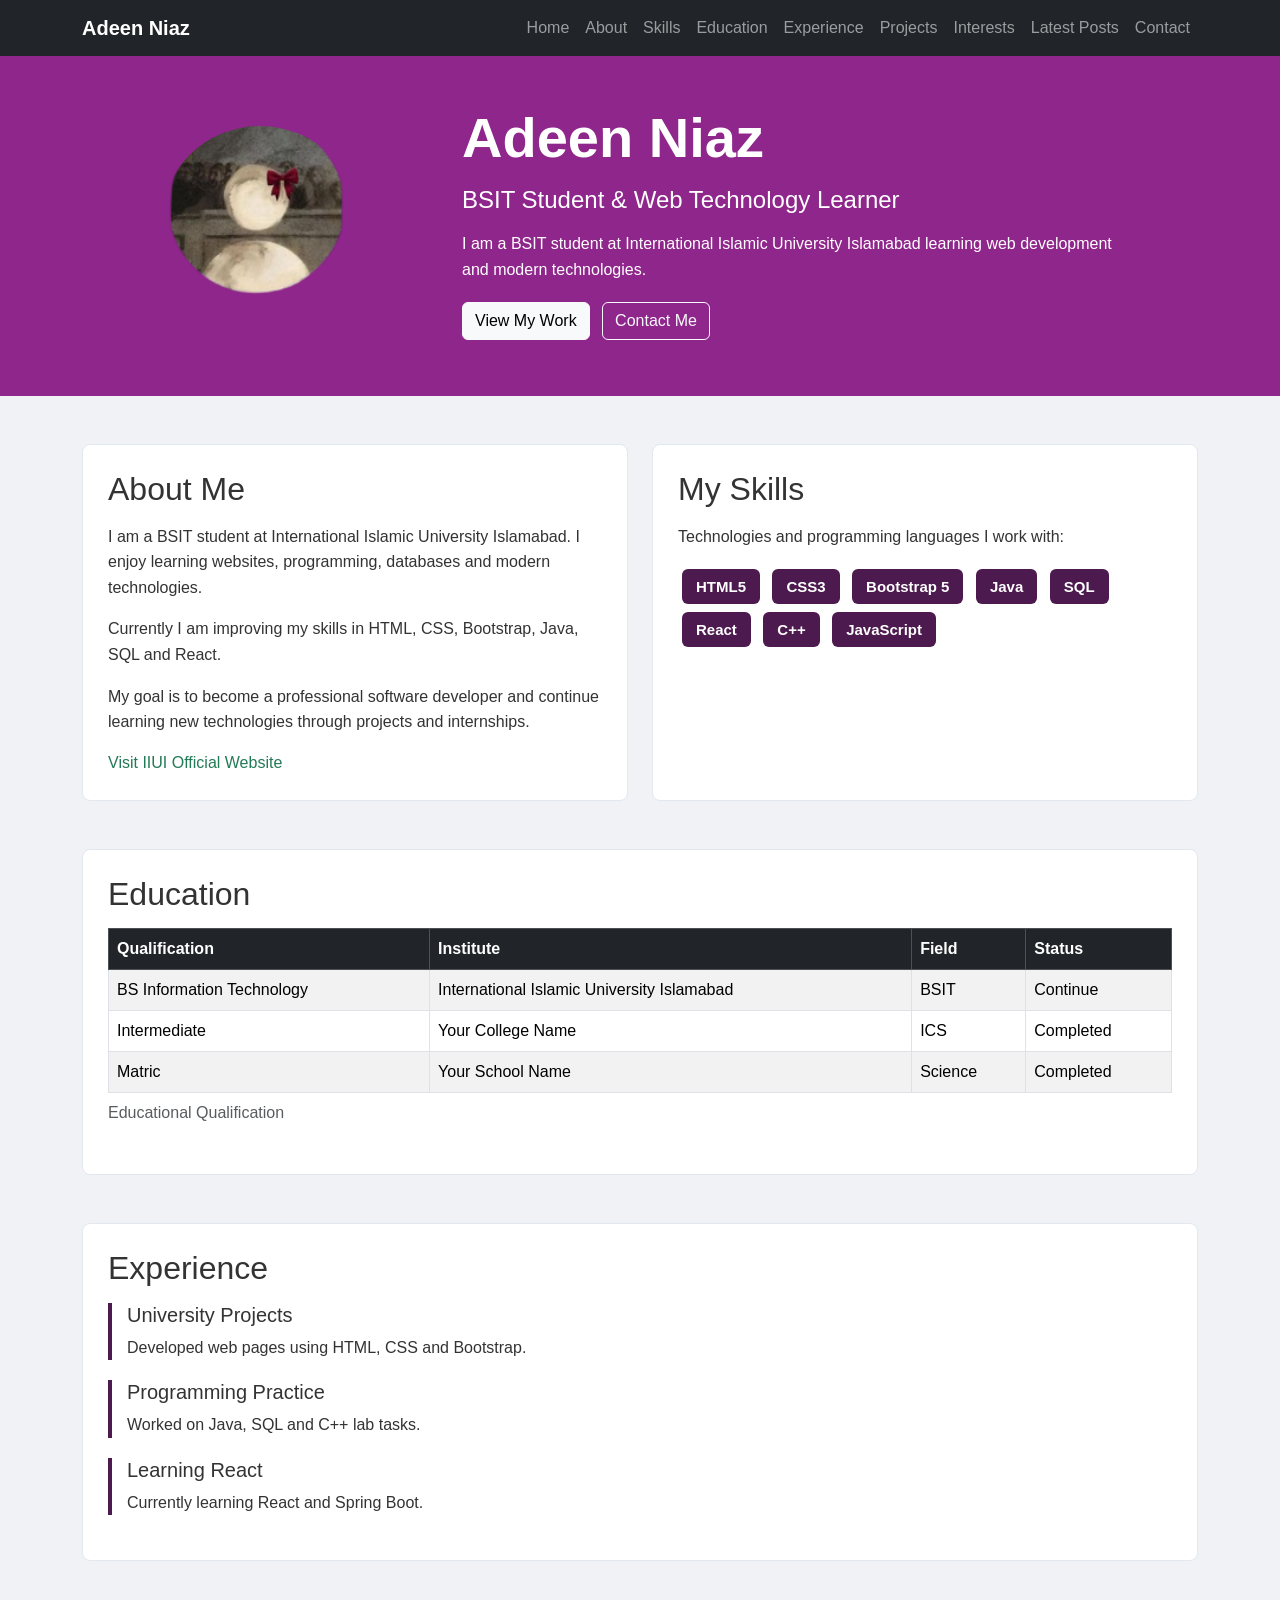
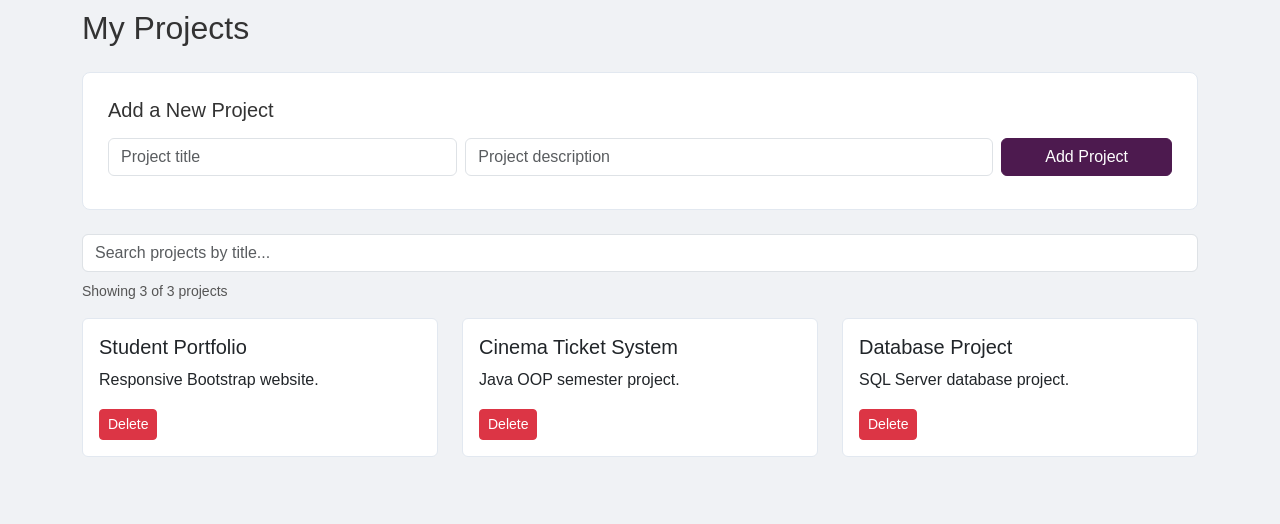
<file: index.html>
<!DOCTYPE html>
<html>
<head>
    <meta charset="UTF-8">
    <meta http-equiv="refresh" content="0; url=student-profile/student-profile.html">
    <title>My Portfolio</title>
</head>
<body>
    <a href="student-profile/student-profile.html">
        Open My Portfolio
    </a>
</body>
</html>
</file>
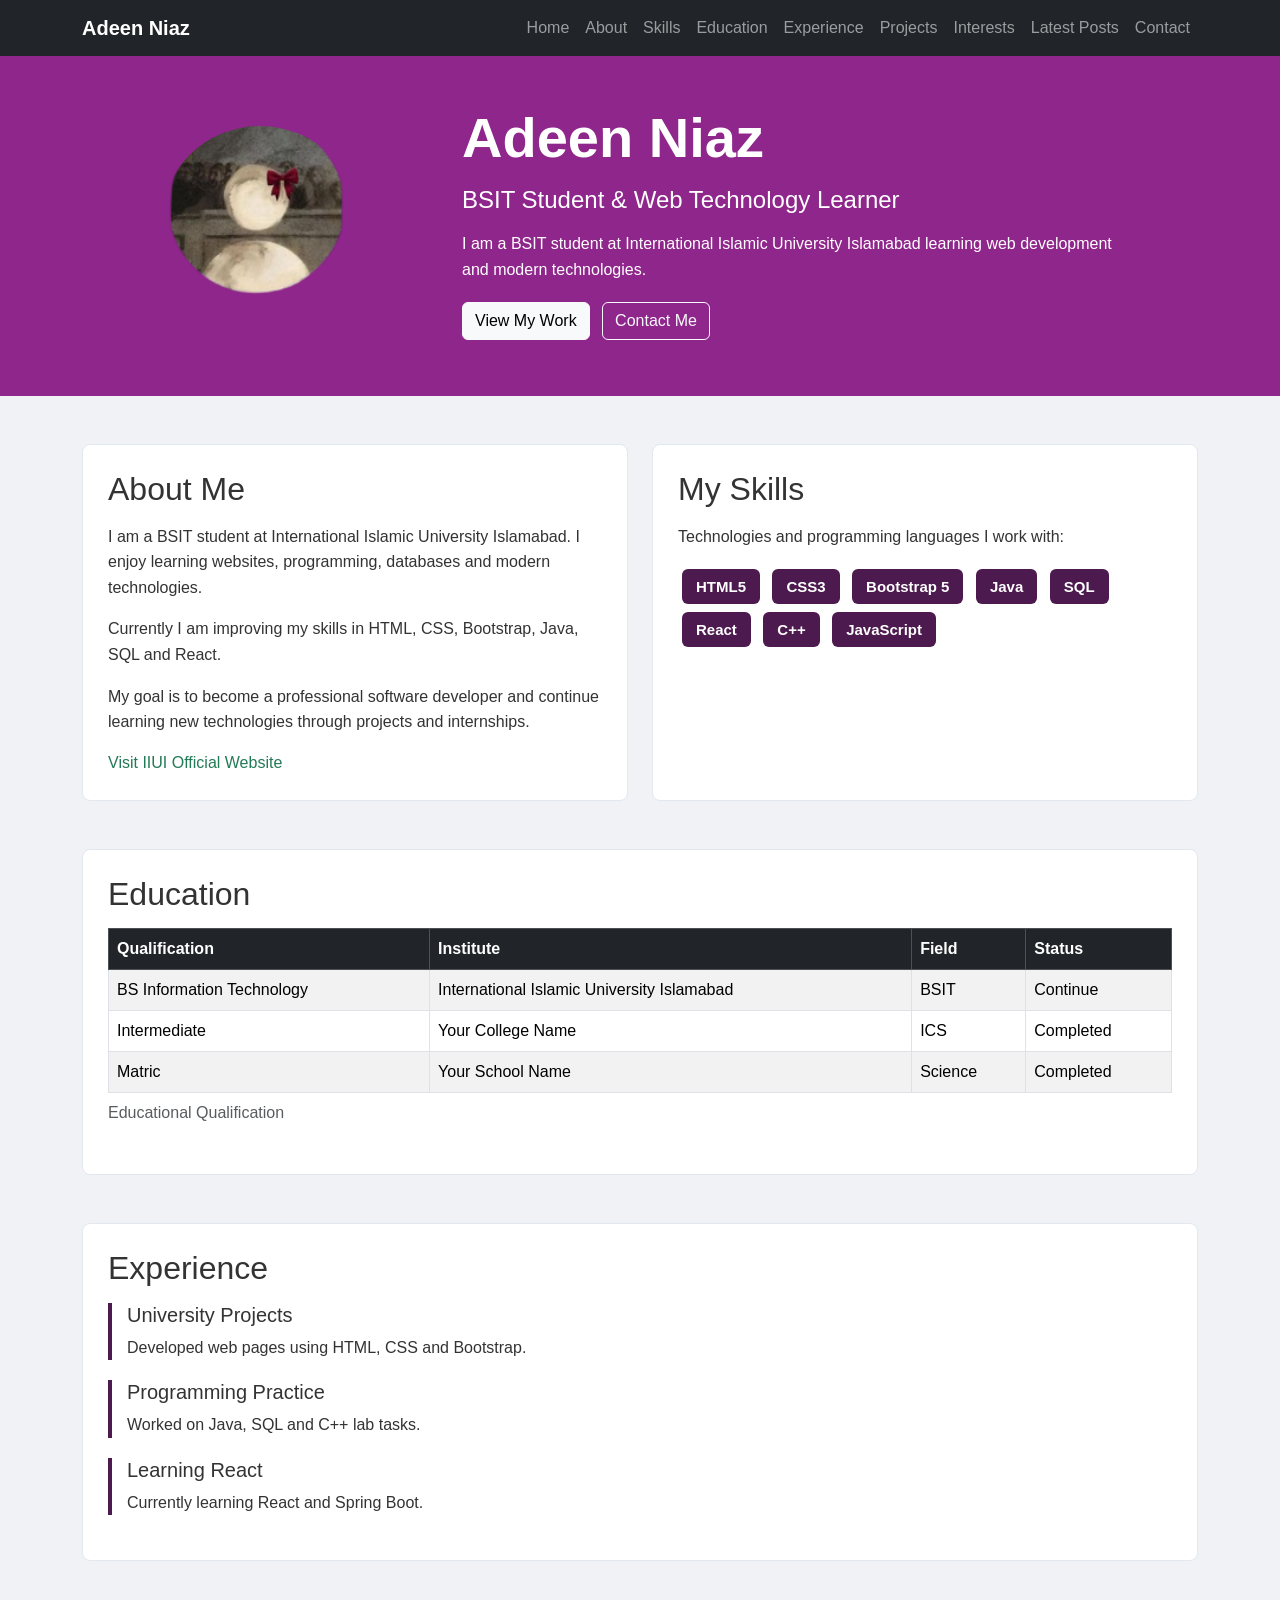
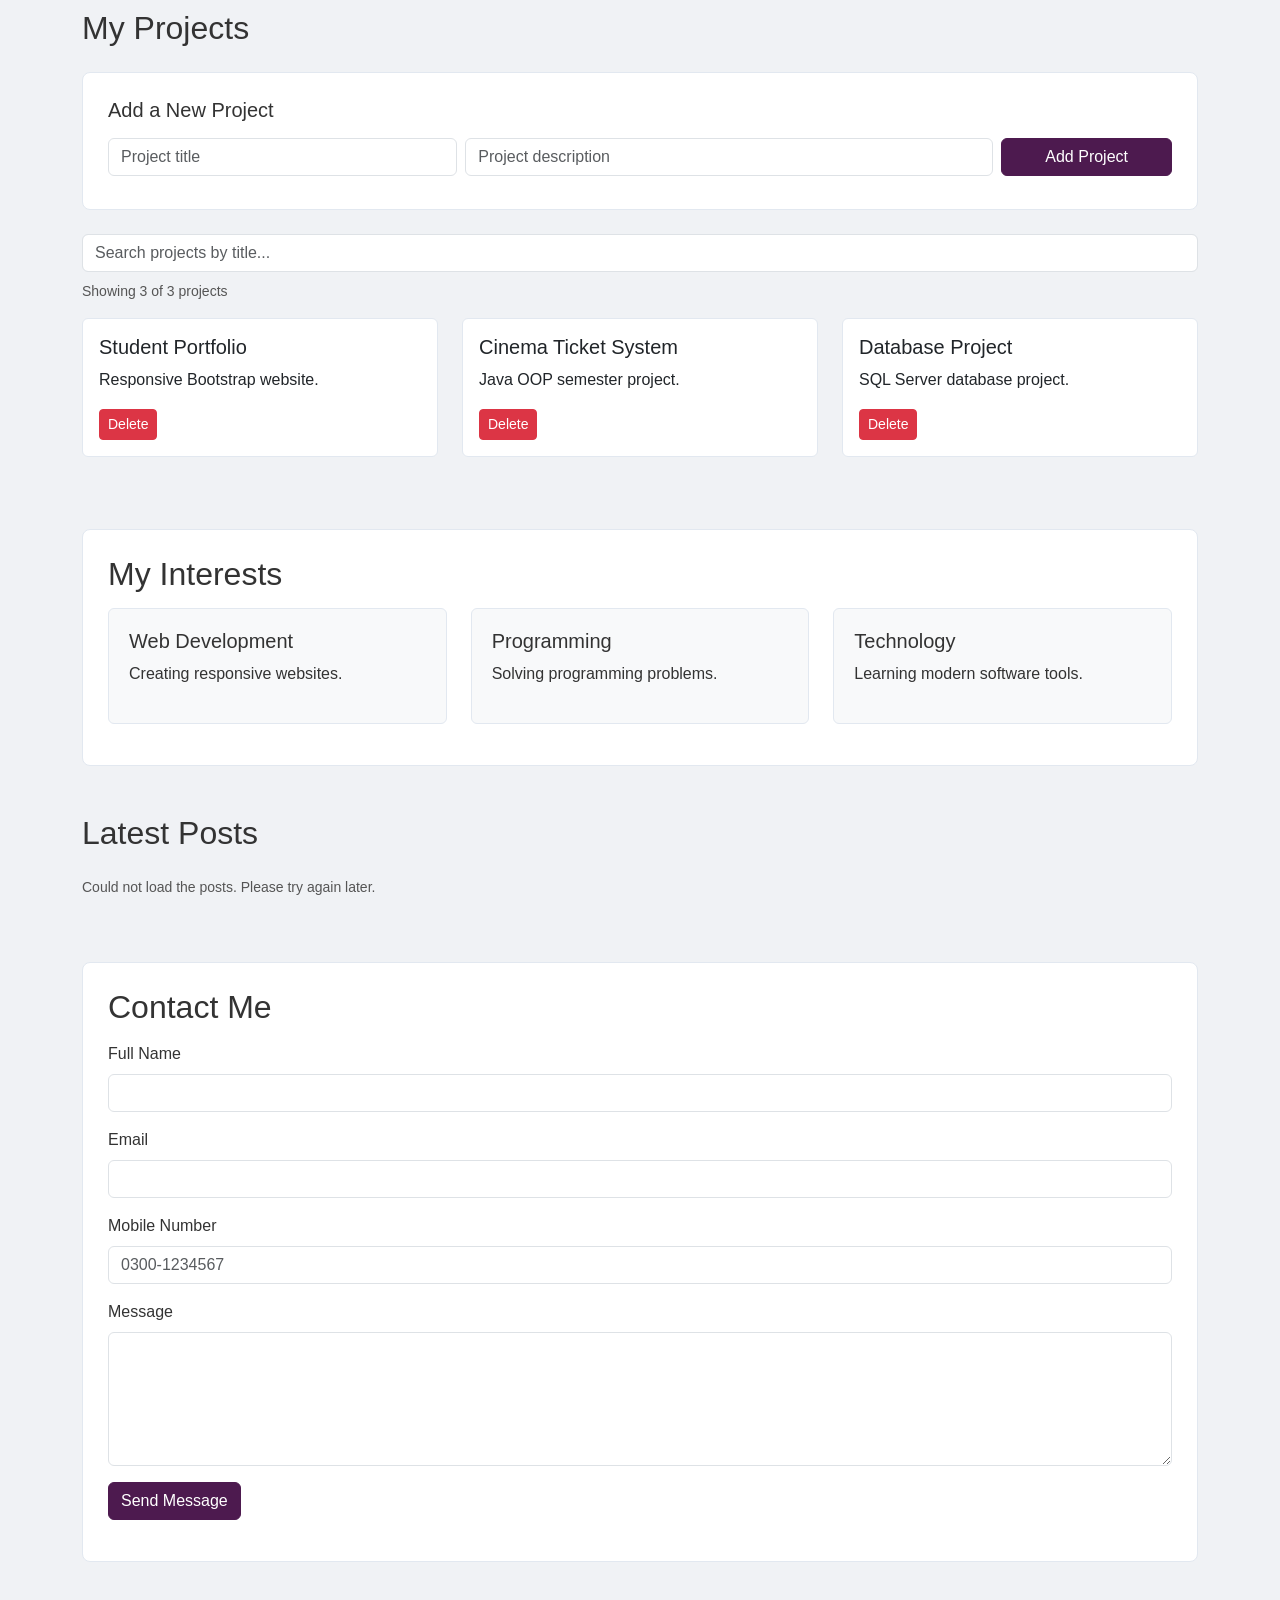
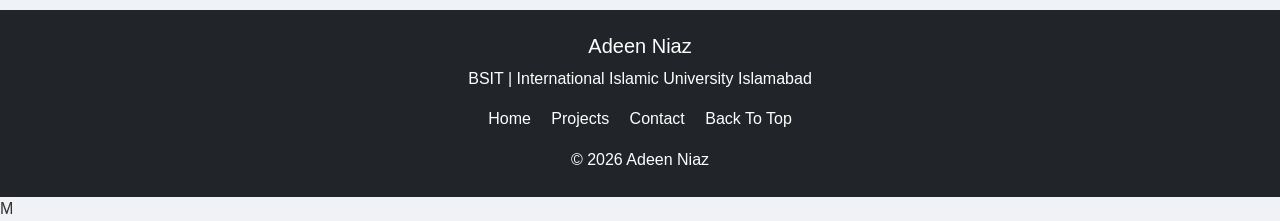
<file: student-profile/student-profile.html>
<!DOCTYPE html>
<html lang="en">
<head>
<meta charset="UTF-8">
<meta name="viewport" content="width=device-width, initial-scale=1.0">
<title>Adeen Niaz - Personal Portfolio</title>
<!-- Bootstrap CSS -->
<link href="https://cdn.jsdelivr.net/npm/bootstrap@5.3.3/dist/css/bootstrap.min.css" rel="stylesheet">
<!-- Custom CSS -->
<link rel="stylesheet" href="styles.css">
</head>
<body>
<!-- Navbar -->
<nav class="navbar navbar-expand-lg navbar-dark custom-nav sticky-top">
  <div class="container">
    <a class="navbar-brand fw-bold" href="#">Adeen Niaz</a>
    <button class="navbar-toggler" type="button" data-bs-toggle="collapse" data-bs-target="#navbarNav">
      <span class="navbar-toggler-icon"></span>
    </button>
    <div class="collapse navbar-collapse" id="navbarNav">
      <ul class="navbar-nav ms-auto">
        <li class="nav-item"><a class="nav-link" href="#home">Home</a></li>
        <li class="nav-item"><a class="nav-link" href="#about">About</a></li>
        <li class="nav-item"><a class="nav-link" href="#skills">Skills</a></li>
        <li class="nav-item"><a class="nav-link" href="#education">Education</a></li>
        <li class="nav-item"><a class="nav-link" href="#experience">Experience</a></li>
        <li class="nav-item"><a class="nav-link" href="#projects">Projects</a></li>
        <li class="nav-item"><a class="nav-link" href="#interests">Interests</a></li>
        <li class="nav-item"><a class="nav-link" href="#posts">Latest Posts</a></li>
        <li class="nav-item"><a class="nav-link" href="#contact">Contact</a></li>
      </ul>
    </div>
  </div>
</nav>

<!-- Hero Section -->
<header id="home" class="custom-header text-white py-5">
  <div class="container">
    <div class="row align-items-center text-center text-md-start">
      <div class="col-md-4 text-center mb-3 mb-md-0">
        <img src="profile.jpg" alt="Adeen Niaz Profile" class="profile-image">
      </div>
      <div class="col-md-8">
        <h1 class="display-4 fw-bold">Adeen Niaz</h1>
        <h4 class="mb-3">BSIT Student &amp; Web Technology Learner</h4>
        <p class="hero-text ms-0">
          I am a BSIT student at International Islamic University Islamabad
          learning web development and modern technologies.
        </p>
        <div>
          <a href="#projects" class="btn btn-light me-md-2 mb-2">View My Work</a>
          <a href="#contact" class="btn btn-outline-light mb-2">Contact Me</a>
        </div>
      </div>
    </div>
  </div>
</header>

<main class="container my-5">

  <!-- About & Skills -->
  <div class="row mb-5">
    <div class="col-md-6 mb-4 mb-md-0">
      <section id="about" class="content-card h-100">
        <h2>About Me</h2>
        <p>I am a BSIT student at International Islamic University Islamabad. I enjoy learning websites, programming, databases and modern technologies.</p>
        <p>Currently I am improving my skills in HTML, CSS, Bootstrap, Java, SQL and React.</p>
        <p>My goal is to become a professional software developer and continue learning new technologies through projects and internships.</p>
        <a href="https://www.iiu.edu.pk" target="_blank" class="custom-link">Visit IIUI Official Website</a>
      </section>
    </div>
    <div class="col-md-6">
      <section id="skills" class="content-card h-100">
        <h2>My Skills</h2>
        <p>Technologies and programming languages I work with:</p>
        <div class="mt-3">
          <span class="badge skill-badge">HTML5</span>
          <span class="badge skill-badge">CSS3</span>
          <span class="badge skill-badge">Bootstrap 5</span>
          <span class="badge skill-badge">Java</span>
          <span class="badge skill-badge">SQL</span>
          <span class="badge skill-badge">React</span>
          <span class="badge skill-badge">C++</span>
          <span class="badge skill-badge">JavaScript</span>
        </div>
      </section>
    </div>
  </div>

  <!-- Education -->
  <section id="education" class="content-card mb-5">
    <h2>Education</h2>
    <div class="table-responsive">
      <table class="table table-bordered table-striped">
        <caption>Educational Qualification</caption>
        <thead class="table-dark">
          <tr><th>Qualification</th><th>Institute</th><th>Field</th><th>Status</th></tr>
        </thead>
        <tbody>
          <tr><td>BS Information Technology</td><td>International Islamic University Islamabad</td><td>BSIT</td><td>Continue</td></tr>
          <tr><td>Intermediate</td><td>Your College Name</td><td>ICS</td><td>Completed</td></tr>
          <tr><td>Matric</td><td>Your School Name</td><td>Science</td><td>Completed</td></tr>
        </tbody>
      </table>
    </div>
  </section>

  <!-- Experience -->
  <section id="experience" class="content-card mb-5">
    <h2>Experience</h2>
    <div class="experience-item">
      <h5>University Projects</h5>
      <p>Developed web pages using HTML, CSS and Bootstrap.</p>
    </div>
    <div class="experience-item">
      <h5>Programming Practice</h5>
      <p>Worked on Java, SQL and C++ lab tasks.</p>
    </div>
    <div class="experience-item">
      <h5>Learning React</h5>
      <p>Currently learning React and Spring Boot.</p>
    </div>
  </section>

  <!-- Projects (generated by JavaScript) -->
  <section id="projects" class="mb-5">
    <h2 class="mb-4">My Projects</h2>

    <!-- Add project form -->
    <div class="content-card mb-4">
      <h5 class="mb-3">Add a New Project</h5>
      <div class="row g-2">
        <div class="col-md-4">
          <input type="text" id="projectTitle" class="form-control" placeholder="Project title">
        </div>
        <div class="col-md-6">
          <input type="text" id="projectDesc" class="form-control" placeholder="Project description">
        </div>
        <div class="col-md-2 d-grid">
          <button type="button" id="addProjectBtn" class="btn btn-primary">Add Project</button>
        </div>
      </div>
      <div id="projectMsg" class="error-text mt-2"></div>
    </div>

    <!-- Search -->
    <input type="text" id="searchBox" class="form-control mb-2" placeholder="Search projects by title...">
    <p id="projectCount" class="count-text"></p>

    <!-- Project cards -->
    <div class="row" id="projectList"></div>
    <p id="noProjects" class="no-projects d-none">No projects found.</p>
  </section>

  <!-- Interests -->
  <section id="interests" class="content-card mb-5">
    <h2>My Interests</h2>
    <div class="row">
      <div class="col-md-4 mb-3">
        <div class="interest-box"><h5>Web Development</h5><p>Creating responsive websites.</p></div>
      </div>
      <div class="col-md-4 mb-3">
        <div class="interest-box"><h5>Programming</h5><p>Solving programming problems.</p></div>
      </div>
      <div class="col-md-4 mb-3">
        <div class="interest-box"><h5>Technology</h5><p>Learning modern software tools.</p></div>
      </div>
    </div>
  </section>

  <!-- Latest Posts (loaded from API) -->
  <section id="posts" class="mb-5">
    <h2 class="mb-4">Latest Posts</h2>
    <p id="postsStatus" class="count-text"></p>
    <div class="row" id="postsList"></div>
  </section>

  <!-- Contact -->
  <section id="contact" class="content-card mb-5">
    <h2>Contact Me</h2>
    <form id="contactForm" novalidate>
      <div class="mb-3">
        <label class="form-label" for="fullName">Full Name</label>
        <input type="text" id="fullName" class="form-control">
        <div id="nameError" class="error-text"></div>
      </div>
      <div class="mb-3">
        <label class="form-label" for="email">Email</label>
        <input type="text" id="email" class="form-control">
        <div id="emailError" class="error-text"></div>
      </div>
      <div class="mb-3">
        <label class="form-label" for="mobile">Mobile Number</label>
        <input type="text" id="mobile" class="form-control" placeholder="0300-1234567">
        <div id="mobileError" class="error-text"></div>
      </div>
      <div class="mb-3">
        <label class="form-label" for="message">Message</label>
        <textarea id="message" class="form-control" rows="5"></textarea>
        <div id="messageError" class="error-text"></div>
      </div>
      <button type="submit" class="btn btn-primary">Send Message</button>
      <div id="formSuccess" class="success-text mt-3"></div>
    </form>
  </section>
</main>

<!-- Footer -->
<footer class="custom-footer text-center text-white py-4">
  <div class="container">
    <h5>Adeen Niaz</h5>
    <p>BSIT | International Islamic University Islamabad</p>
    <a href="#home" class="text-white mx-2">Home</a>
    <a href="#projects" class="text-white mx-2">Projects</a>
    <a href="#contact" class="text-white mx-2">Contact</a>
    <a href="#home" class="text-white mx-2">Back To Top</a>
    <p class="mt-3 mb-0">&copy; 2026 Adeen Niaz</p>
  </div>
</footer>

<script src="https://cdn.jsdelivr.net/npm/bootstrap@5.3.3/dist/js/bootstrap.bundle.min.js"></script>
<script src="script.js"></script>
</body>
</html>M
</file>
<file: student-profile/styles.css>
/* Page Background */
body {
  background-color: #f0f2f5;
  color: #333;
  font-family: Arial, sans-serif;
}

/* Navigation */
.custom-nav {
  background-color: #212529;
}

/* Hero Section */
.custom-header {
  background-color: #8f268b;
  padding: 50px 0;
}

.hero-text {
  max-width: 650px;
  margin-bottom: 20px;
}

/* Hero Profile Image */
.profile-image {
  width: 200px;
  height: 200px;
  object-fit: cover;
  border-radius: 50%;
  border: none;
  box-shadow: none;
}

/* Content Cards */
.content-card {
  background-color: white;
  border: 1px solid #e2e8f0;
  border-radius: 8px;
  padding: 25px;
}

/* Heading Spacing */
h1, h2, h3 {
  margin-bottom: 15px;
}

/* Paragraph Style */
p {
  line-height: 1.6;
}

/* Skills Badges */
.skill-badge {
  background-color: #4d1a4f;
  color: white;
  font-size: 15px;
  margin: 4px;
  padding: 10px 14px;
  border-radius: 6px;
  display: inline-block;
}

/* Experience */
.experience-item {
  border-left: 4px solid #4d1a4f;
  padding-left: 15px;
  margin-bottom: 20px;
}

/* Project Cards */
.project-card {
  border: 1px solid #e2e8f0;
  border-radius: 6px;
  transition: transform 0.2s ease, box-shadow 0.2s ease;
}

/* Project Card Hover */
.project-card:hover {
  box-shadow: 0 4px 12px rgba(0, 0, 0, 0.15);
  transform: translateY(-2px);
}

/* Interest Boxes */
.interest-box {
  background-color: #f8f9fa;
  border: 1px solid #e2e8f0;
  border-radius: 6px;
  padding: 20px;
  height: 100%;
}

/* Button */
.btn-primary {
  background-color: #4d1a4f;
  border-color: #4d1a4f;
}

/* Button Hover */
.btn-primary:hover {
  background-color: #381239;
  border-color: #381239;
}

/* Custom Link */
.custom-link {
  color: #237A56;
  text-decoration: none;
  font-weight: 500;
}

/* Link Hover */
.custom-link:hover {
  text-decoration: underline;
}

/* Footer */
.custom-footer {
  background-color: #212529;
}

.custom-footer a {
  color: white;
  text-decoration: none;
  margin: 0 5px;
}

.custom-footer a:hover {
  text-decoration: underline;
}

/* ================= Assignment 2 additions ================= */

/* Red error messages */
.error-text {
  color: #dc3545;
  font-size: 14px;
  margin-top: 4px;
}

/* Green success message */
.success-text {
  color: #198754;
  font-weight: 600;
}

/* "Showing X of Y projects" and loading text */
.count-text {
  color: #555;
  font-size: 14px;
  margin-bottom: 16px;
}

/* "No projects found." */
.no-projects {
  color: #dc3545;
  font-weight: 600;
}

/* Long words in cards must not cause sideways scrolling */
.project-card .card-body {
  overflow-wrap: anywhere;
}

/* ================= Mobile Responsive ================= */
@media (max-width: 768px) {
  .custom-header {
    padding: 40px 15px;
  }

  .custom-header h1 {
    font-size: 30px;
  }

  .custom-header h4 {
    font-size: 18px;
  }

  .custom-header p {
    font-size: 14px;
  }

  .profile-image {
    width: 150px;
    height: 150px;
  }

  .content-card {
    padding: 20px 15px;
  }

  .project-card,
  .interest-box {
    margin-bottom: 20px;
  }

  .custom-footer a {
    display: inline-block;
    margin: 5px;
  }
}
</file>
